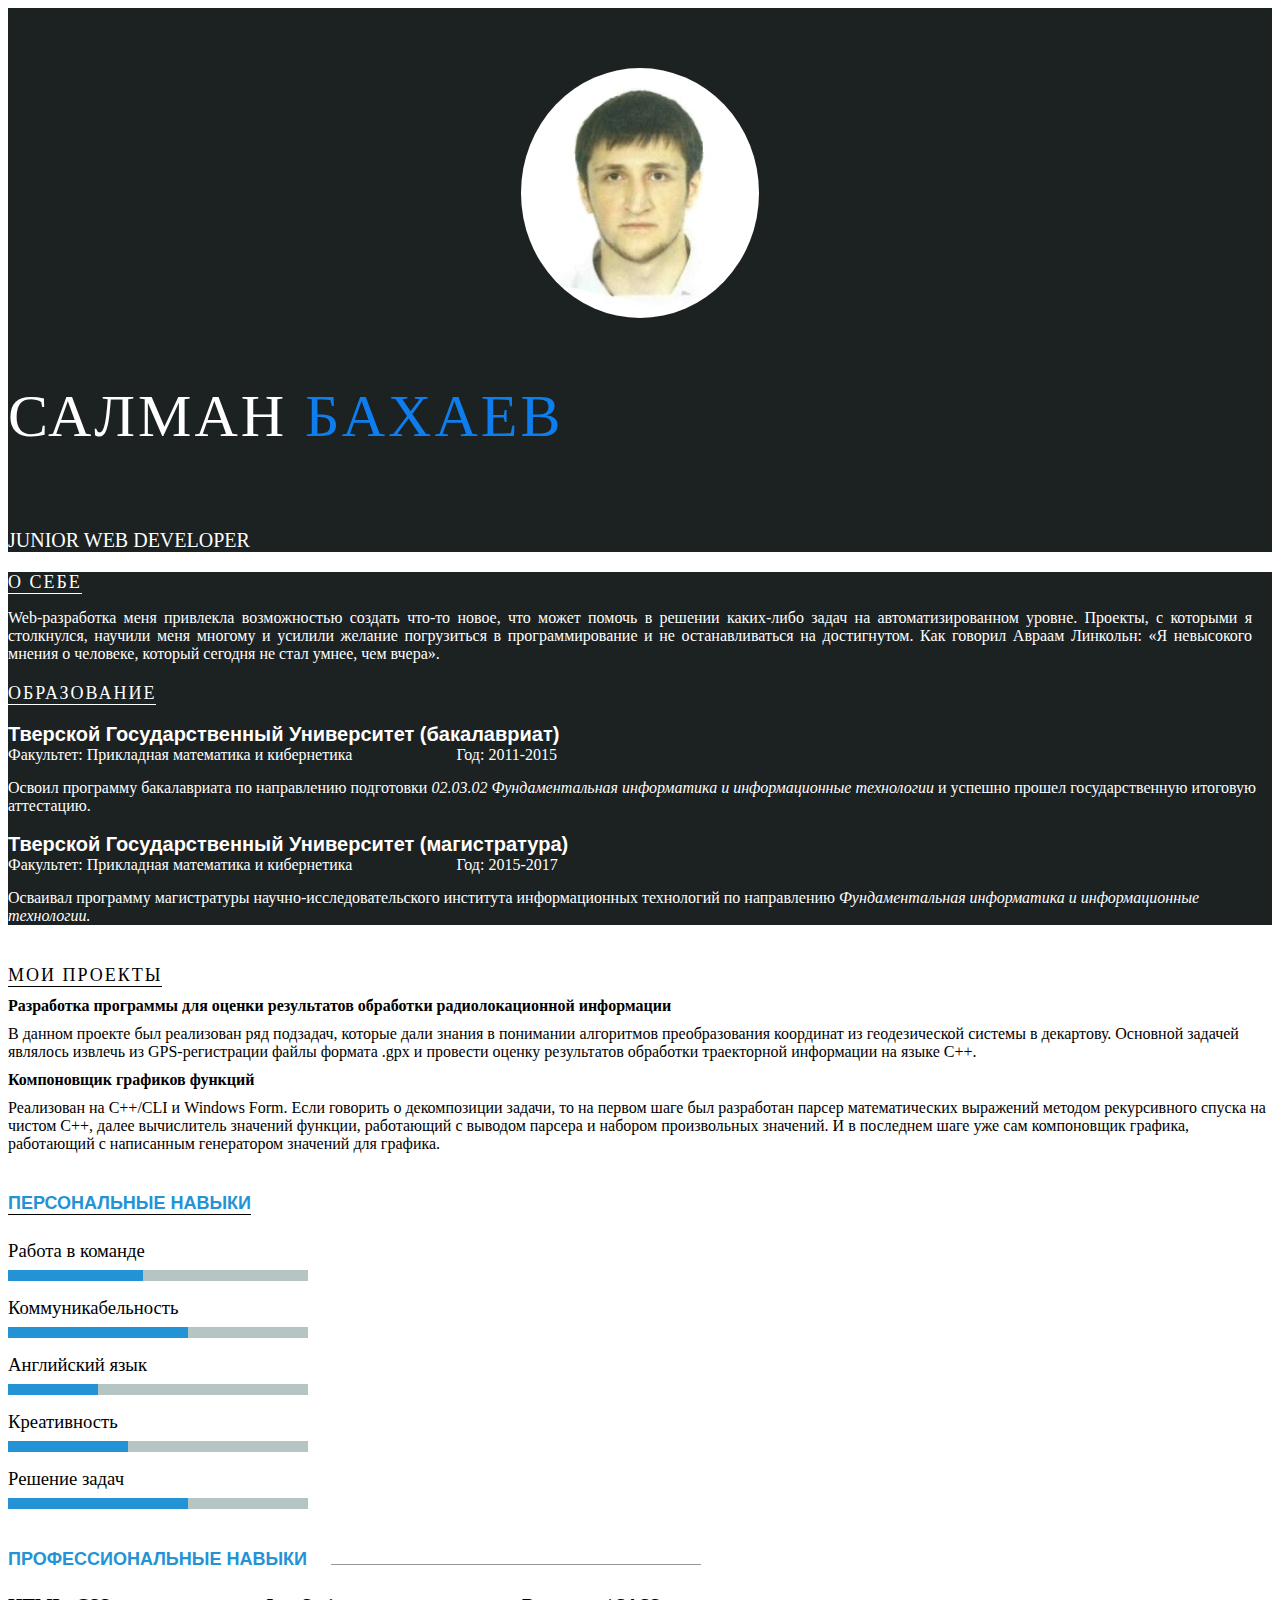
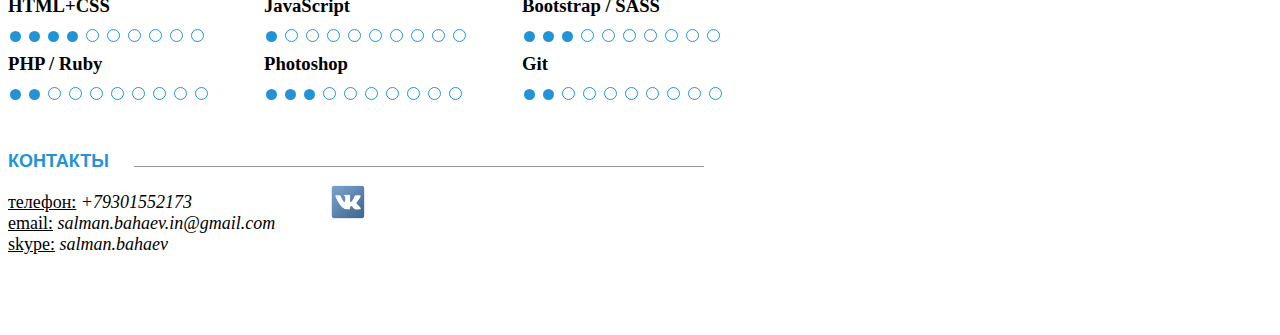
<file: Resume/index.html>
<!DOCTYPE html>
<html lang="en">
<head>
	<link rel="stylesheet" href="https://stackpath.bootstrapcdn.com/bootstrap/4.1.3/css/bootstrap.min.css" integrity="sha384-MCw98/SFnGE8fJT3GXwEOngsV7Zt27NXFoaoApmYm81iuXoPkFOJwJ8ERdknLPMO" crossorigin="anonymous">
	<meta name="viewport" content="width=device-width, initial-scale=1">
	<link rel="stylesheet" href="css/index.css">
	<meta charset="UTF-8">
	<title>Salman Bahaev</title>
</head>
<body>

	<header class="header">
		<div class="container">
			<div class="row align-items-center">
				<div class="col-12 col-lg-4">
					<div class="header-wrap">
						<div class="header-wrap_photo">
							<img src="img/photo.jpg" alt="" class="header-wrap_img">
						</div>
					</div>
				</div>
				<div class="col-12 col-lg-8">
					<div class="header-text_table">
						<div class="header-text_title">Салман <span class="header-text_surname">Бахаев</span>
						</div>
						<div class="header-text_subtitle">Junior Web Developer
						</div>
					</div>
				</div>
			</div>	
		</div>
	</header>

	<div class="header">
		<div class="container">
			<div class="row align-items-center">
				<div class="col-12 col-lg-4">
					<div class="header-wrap_second">
						<div class="header-wrap_about">
							<div class="header-wrap_title">О себе
							</div>
							<div class="header-wrap_desc">Web-разработка меня привлекла возможностью создать что-то новое, что может помочь в решении каких-либо задач на автоматизированном уровне. Проекты, с которыми я столкнулся, научили меня многому и усилили желание погрузиться в программирование и не останавливаться на достигнутом. Как говорил Авраам Линкольн: «Я невысокого мнения о человеке, который сегодня не стал умнее, чем вчера».
							</div>
						</div>
					</div>
				</div>
				<div class="col-12 col-lg-8">
					<div class="header-text indention_bottom">
						<div class="header-text_titleinfo">Образование
						</div>
						<div class="header-text_desc">
							<div class="header-text_desc_title">Тверской Государственный Университет (бакалавриат)
							</div>
							<div class="header-text_desc_education">
								<span class="faculty-text_bold">Факультет:</span> <span class="faculty-title"> Прикладная математика и кибернетика</span> <span class="faculty-year"><span class="faculty-text_bold">Год:</span> 2011-2015</span>
							</div>
							<div class="header-text_desc_info">Освоил программу бакалавриата по направлению подготовки <span class="header-text_desc_info_direction">02.03.02 Фундаментальная информатика и информационные технологии</span> и успешно прошел государственную итоговую аттестацию.
							</div>
							<div class="header-text_desc_title">Тверской Государственный Университет (магистратура)
							</div>
							<div class="header-text_desc_education">
								<span class="faculty-title"><span class="faculty-text_bold">Факультет:</span> Прикладная математика и кибернетика</span> <span class="faculty-year"><span class="faculty-text_bold">Год:</span> 2015-2017</span>
							</div>
							<div class="header-text_desc_info">Осваивал программу магистратуры научно-исследовательского института информационных технологий по направлению <span class="header-text_desc_info_direction">Фундаментальная информатика и информационные технологии.</span>
							</div>
						</div>
					</div>
				</div>
			</div>	
		</div>
	</div>

	<div class="section">
		<div class="container">
			<div class="row">
				<div class="col-12 col-lg-4">
					<div class="section-wrap_title">Мои проекты</div>
				</div>
			</div>
		</div>
	</div>
	<div class="section">
		<div class="container">
			<div class="row">
				<div class="col-12 col-lg-4">
					<div class="section-wrap_subtitle">Разработка программы для оценки результатов обработки радиолокационной информации
					</div>
				</div>
				<div class="col-12 col-lg-8">
					<div class="section-wrap_titleinfo">В данном проекте был реализован ряд подзадач, которые дали знания в понимании алгоритмов преобразования координат из геодезической системы в декартову. Основной задачей являлось извлечь из GPS-регистрации файлы формата .gpx и провести оценку результатов обработки траекторной информации на языке C++.
					</div>
				</div>
			</div>
		</div>
	</div>
	
	<div class="section indention_bottom">
		<div class="container">
			<div class="row">
				<div class="col-12 col-lg-4">
					<div class="section-wrap_subtitle">Компоновщик графиков функций
					</div>
				</div>
				<div class="col-12 col-lg-8">
					<div class="section-wrap_titleinfo">Реализован на C++/CLI и Windows Form. Если говорить о декомпозиции задачи, то на первом шаге был разработан парсер математических выражений методом рекурсивного спуска на чистом С++, далее вычислитель значений функции, работающий с выводом парсера и набором произвольных значений. И в последнем шаге уже сам компоновщик графика, работающий с написанным генератором значений для графика.
					</div>
				</div>
			</div>
		</div>
	</div>
	<div class="footer">
		<div class="container">
			<div class="row">
				<div class="col-12 col-lg-4">
					<div class="footer-wrap_personal indention_bottom">
						<div class="footer-wrap_personal_title">
							Персональные навыки
						</div>
						<div class="footer-wrap_personal_desc">
							<div class="footer-wrap_personal_teamwork">
								<div class="footer-wrap_personal_teamwork_title">Работа в команде</div>
								<div class="footer-wrap_personal_teamwork_desc"></div>
							</div>
							<div class="footer-wrap_personal_sociability">
								<div class="footer-wrap_personal_sociability_title">Коммуникабельность</div>
								<div class="footer-wrap_personal_sociability_desc"></div>
							</div>
							<div class="footer-wrap_personal_english">
								<div class="footer-wrap_personal_english_title">Английский язык</div>
								<div class="footer-wrap_personal_english_desc"></div>
							</div>
							<div class="footer-wrap_personal_creativity">
								<div class="footer-wrap_personal_creativity_title">Креативность</div>
								<div class="footer-wrap_personal_creativity_desc"></div>
							</div>
							<div class="footer-wrap_personal_tasks">
								<div class="footer-wrap_personal_tasks_title">Решение задач</div>
								<div class="footer-wrap_personal_tasks_desc"></div>
							</div>
						</div>
					</div>
				</div>

				<div class="col-12 col-lg-8">
					<div class="footer-wrap_professional">
						<div class="footer-wrap_professional_desc">
							<div class="footer-wrap_professional_line">
								<div class="footer-wrap_professional_desctitle">Профессиональные навыки</div>
								<div class="footer-wrap_professional_descline"></div>
							</div>
							<div class="footer-wrap_professional_descskills_all">

								<div class="footer-wrap_professional_descskills">
									<div class="footer-wrap_professional_descskills_content">
										<div class="descskills_content_title">HTML+CSS</div>
										<div class="descskills_content_skill">
											<div class="descskills_content_skillsize_solid"></div>
											<div class="descskills_content_skillsize_solid"></div>
											<div class="descskills_content_skillsize_solid"></div>
											<div class="descskills_content_skillsize_solid"></div>
											<div class="descskills_content_skillsize_empty"></div>
											<div class="descskills_content_skillsize_empty"></div>
											<div class="descskills_content_skillsize_empty"></div>
											<div class="descskills_content_skillsize_empty"></div>
											<div class="descskills_content_skillsize_empty"></div>
											<div class="descskills_content_skillsize_empty"></div>
										</div>
									</div>
									<div class="footer-wrap_professional_descskills_content">
										<div class="descskills_content_title">PHP / Ruby</div>
										<div class="descskills_content_skill">
											<div class="descskills_content_skillsize_solid"></div>
											<div class="descskills_content_skillsize_solid"></div>
											<div class="descskills_content_skillsize_empty"></div>
											<div class="descskills_content_skillsize_empty"></div>
											<div class="descskills_content_skillsize_empty"></div>
											<div class="descskills_content_skillsize_empty"></div>
											<div class="descskills_content_skillsize_empty"></div>
											<div class="descskills_content_skillsize_empty"></div>
											<div class="descskills_content_skillsize_empty"></div>
											<div class="descskills_content_skillsize_empty"></div>
										</div>
									</div>
								</div> 

								<div class="footer-wrap_professional_descskills">
									<div class="footer-wrap_professional_descskills_content">
										<div class="descskills_content_title">JavaScript</div>
										<div class="descskills_content_skill">
											<div class="descskills_content_skillsize_solid"></div>
											<div class="descskills_content_skillsize_empty"></div>
											<div class="descskills_content_skillsize_empty"></div>
											<div class="descskills_content_skillsize_empty"></div>
											<div class="descskills_content_skillsize_empty"></div>
											<div class="descskills_content_skillsize_empty"></div>
											<div class="descskills_content_skillsize_empty"></div>
											<div class="descskills_content_skillsize_empty"></div>
											<div class="descskills_content_skillsize_empty"></div>
											<div class="descskills_content_skillsize_empty"></div>
										</div>
									</div>
									<div class="footer-wrap_professional_descskills_content">
										<div class="descskills_content_title">Photoshop</div>
										<div class="descskills_content_skill">
											<div class="descskills_content_skillsize_solid"></div>
											<div class="descskills_content_skillsize_solid"></div>
											<div class="descskills_content_skillsize_solid"></div>
											<div class="descskills_content_skillsize_empty"></div>
											<div class="descskills_content_skillsize_empty"></div>
											<div class="descskills_content_skillsize_empty"></div>
											<div class="descskills_content_skillsize_empty"></div>
											<div class="descskills_content_skillsize_empty"></div>
											<div class="descskills_content_skillsize_empty"></div>
											<div class="descskills_content_skillsize_empty"></div>
										</div>
									</div>
								</div> 

								<div class="footer-wrap_professional_descskills">
									<div class="footer-wrap_professional_descskills_content">
										<div class="descskills_content_title">Bootstrap / SASS</div>
										<div class="descskills_content_skill">
											<div class="descskills_content_skillsize_solid"></div>
											<div class="descskills_content_skillsize_solid"></div>
											<div class="descskills_content_skillsize_solid"></div>
											<div class="descskills_content_skillsize_empty"></div>
											<div class="descskills_content_skillsize_empty"></div>
											<div class="descskills_content_skillsize_empty"></div>
											<div class="descskills_content_skillsize_empty"></div>
											<div class="descskills_content_skillsize_empty"></div>
											<div class="descskills_content_skillsize_empty"></div>
											<div class="descskills_content_skillsize_empty"></div>
										</div>
									</div>
									<div class="footer-wrap_professional_descskills_content">
										<div class="descskills_content_title">Git</div>
										<div class="descskills_content_skill">
											<div class="descskills_content_skillsize_solid"></div>
											<div class="descskills_content_skillsize_solid"></div>
											<div class="descskills_content_skillsize_empty"></div>
											<div class="descskills_content_skillsize_empty"></div>
											<div class="descskills_content_skillsize_empty"></div>
											<div class="descskills_content_skillsize_empty"></div>
											<div class="descskills_content_skillsize_empty"></div>
											<div class="descskills_content_skillsize_empty"></div>
											<div class="descskills_content_skillsize_empty"></div>
											<div class="descskills_content_skillsize_empty"></div>
										</div>
									</div>
								</div> 
							</div>
						</div>

						<div class="footer-wrap_contacts">
							<div class="footer-wrap_contacts_titleline">
								<div class="footer-wrap_contacts_title">Контакты</div>
								<div class="footer-wrap_contacts_line"></div>
							</div>

							<div class="footer-wrap_contactsfull">
								<div class="footer-wrap_contacts_descinfo">
										<span class="contacts_underline">телефон:</span> +79301552173<br><span class="contacts_underline">email:</span> salman.bahaev.in@gmail.com<br>
										<span class="contacts_underline">skype:</span> salman.bahaev
								</div>
								<div class="footer-wrap_contacts_desclink">
									<div class="desclink_vkontakte">
										<a class="link" href="https://vk.com/id20939596" target="_blank">
											<img class="vkontakte" src="img/vkontakte.png" alt="" title="Vkontakte">
										</a>
									</div>
								</div>
							</div>
						</div>
					</div>
				</div>
			</div>
		</div>
	</div>
</body>
</html>
</file>
<file: Resume/css/index.css>
* {
  transition: all .2s;
}

.header {
  color: #fff;
  background: #1c2122; }

.header-wrap {
  background-color: #1c2122;
  padding-top: 60px; }

.header-wrap_photo {
  width: 239px;
  margin: 0 auto; }

.header-wrap_img {
  height: 250px;
  border-radius: 50%; }

.header-wrap_second {
  background-color: #1c2122; }

.header-wrap_about {
  margin-right: 20px; }

.header-wrap_title {
  letter-spacing: 2px;
  margin-top: 20px;
  font-size: 18px;
  font-family: Tahoma;
  text-transform: uppercase;
  display: table;
  border-bottom: 1px #fff solid; }

.header-wrap_desc {
  margin-top: 15px;
  text-align: justify; }

.header-text_surname {
  color: #0e7ded; }

.header-text_title {
  padding-top: 60px;
  width: 100%;
  height: 132px;
  color: #fff;
  text-transform: uppercase;
  font-family: Tahoma;
  font-size: 60px;
  font-weight: 400;
  letter-spacing: 3px; }

.header-text_subtitle {
  font-size: 20px;
  text-transform: uppercase;
  margin-top: 15px; }

.header-text_titleinfo {
  letter-spacing: 2px;
  margin-top: 20px;
  font-size: 18px;
  font-family: Tahoma;
  text-transform: uppercase;
  display: table;
  border-bottom: 1px #fff solid; }

.header-text_desc_title {
  font-family: Arial;
  font-size: 20px;
  margin-top: 18px;
  font-weight: 600; }

.faculty-year {
  margin-left: 100px; }

.faculty-text_bold {
  font-weight: 500; }

.header-text_desc_info {
  margin-top: 15px; }

.header-text_desc_info_direction {
  font-style: italic; }

.section-wrap_title {
  letter-spacing: 2px;
  margin-top: 40px;
  font-size: 18px;
  font-family: Tahoma;
  text-transform: uppercase;
  display: table;
  border-bottom: 1px solid #000; }

.section-wrap_subtitle {
  font-weight: 600;
  margin-top: 10px; }

.section-wrap_titleinfo {
  margin-top: 10px; }

.indention_bottom {
  margin-bottom: 40px; }

.footer-wrap_personal_title {
  font-weight: bold;
  font-size: 18px;
  font-family: Arial;
  text-transform: uppercase;
  display: table;
  color: #2393d6;
  border-bottom: 1px solid #000;
  margin-bottom: 25px; }

.footer-wrap_personal_desc {
  font-family: Tahoma;
  font-size: 14pt;
  /*Personal Skills Desc */ }

.footer-wrap_personal_teamwork_desc,
.footer-wrap_personal_sociability_desc,
.footer-wrap_personal_english_desc,
.footer-wrap_personal_creativity_desc,
.footer-wrap_personal_tasks_desc {
  margin: 8px 0 16px 0;
  height: 11px;
  width: 300px;
  background: #b5c5c4; }

.footer-wrap_personal_teamwork_desc:after {
  content: "";
  display: block;
  height: 11px;
  width: 45%;
  background: #2393d6; }

.footer-wrap_personal_sociability_desc:after {
  content: "";
  display: block;
  height: 11px;
  width: 60%;
  background: #2393d6; }

.footer-wrap_personal_english_desc:after {
  content: "";
  display: block;
  height: 11px;
  width: 30%;
  background: #2393d6; }

.footer-wrap_personal_creativity_desc:after {
  content: "";
  display: block;
  height: 11px;
  width: 40%;
  background: #2393d6; }

.footer-wrap_personal_tasks_desc:after {
  content: "";
  display: block;
  height: 11px;
  width: 60%;
  background: #2393d6; }

.footer-wrap_professional_desc {
  margin-bottom: 25px; }

.footer-wrap_professional_desctitle {
  font-weight: bold;
  font-size: 18px;
  font-family: Arial;
  text-transform: uppercase;
  display: inline-block;
  color: #2393d6;
  margin: 0 20px 20px 0; }

.footer-wrap_professional_descline {
  display: inline-block;
  width: 370px;
  height: 1px;
  background: #959595; }

.footer-wrap_professional_descskills {
  display: inline-block; }

.footer-wrap_professional_descskills_content {
  margin: 5px 0; }

.descskills_content_title {
  font-size: 14pt;
  font-weight: 600; }

.descskills_content_skill {
  margin: 10px 50px 0 0; }

.descskills_content_skillsize_solid {
  display: inline-block;
  margin: 2px;
  background: #2393d6;
  border-radius: 50%;
  height: 11px;
  width: 11px; }

.descskills_content_skillsize_empty {
  display: inline-block;
  margin: 2px;
  border: 1px #2393d6 solid;
  border-radius: 50%;
  height: 11px;
  width: 11px; }

.footer-wrap_contacts {
  font-weight: bold;
  font-size: 18px;
  font-family: Arial;
  text-transform: uppercase;
  display: table;
  color: #2393d6;
  margin-bottom: 60px; }

.footer-wrap_contacts_title {
  display: inline-block;
  margin: 15px 20px 0 0; }

.footer-wrap_contacts_line {
  display: inline-block;
  width: 570px;
  height: 1px;
  background: #959595 }

.footer-wrap_contacts_descinfo {
  display: inline-block;
  font-weight: 300;
  font-size: 18px;
  font-style: italic;
  font-family: none;
  text-transform: none;
  color: #000;
  margin: 20px 40px 20px 0; }

.footer-wrap_contacts_desclink {
  position: relative;
  top: -30px;
  display: inline-block; }

.desclink_vkontakte {
  width: 50px;
  margin: 0 10px;
  display: inline-block; }

.contacts_underline {
  text-decoration: underline;
  font-style: normal; }

.vkontakte {
  width: 36px; }

@media (max-width: 1199px){
  .footer-wrap_personal_teamwork_desc,
  .footer-wrap_personal_sociability_desc,
  .footer-wrap_personal_english_desc,
  .footer-wrap_personal_creativity_desc,
  .footer-wrap_personal_tasks_desc {
    margin: 8px 0 16px 0;
    height: 11px;
    width: 260px;
    background: #b5c5c4; }

  .footer-wrap_professional_descline {
    display: inline-block;
    width: 270px;
    height: 1px;
    background: #959595; }

  .footer-wrap_contacts_line {
    display: inline-block;
    width: 460px;
    height: 1px;
    background: #959595; }

  .footer-wrap_professional_descskills_content {
    display: inline-block;
  }

  .header-wrap_about {
    margin-right: 10px;
    margin-bottom: 20px; }
}

@media (max-width: 991px) {
  .container {
    max-width: 90vw;
  }
  .header-text_title {
    text-align: center;
    font-size: 48px;
  }
  .header-text_subtitle {
    text-align: center; }
  .header-text_titleinfo, 
  .header-wrap_title {
    font-size: 20px;
    margin: 20px auto 0 auto;
    font-weight: 600;
  }
  .header-wrap_desc {
    font-size: 17px;
  }
  .header-text_desc_title {
    text-align: center;
    font-family: Arial;
    font-size: 24px;
    font-weight: 500;
  }
  .header-text_desc_education {
    font-size: 19px;
    text-align: center;
  }
  .faculty-year {
    margin-left: 10px; 
  }
  .header-text_desc_info {
    margin-top: 15px;
    font-size: 17px;
    margin-bottom: 30px;
  }
  
  .section-wrap_title {
    font-size: 25px;
    margin-bottom: 10px;
    margin-left: 40px;
  }
  .section-wrap_subtitle {
    font-size: 21px;
    text-align: center;
    margin-top: 15px;
  }
  .section-wrap_titleinfo {
    text-align: justify;
    font-size: 17px;
  }
  .footer-wrap_personal_title {
    font-size: 24px;
  }
  .footer-wrap_personal_desc {
    font-size: 18pt;
  }
  .footer-wrap_personal_teamwork_desc,
  .footer-wrap_personal_sociability_desc,
  .footer-wrap_personal_english_desc,
  .footer-wrap_personal_creativity_desc,
  .footer-wrap_personal_tasks_desc {
    width: 440px;
  }
  .footer-wrap_professional_desctitle {
    font-size: 24px;
  }
  .footer-wrap_professional_descline {
    display: inline-block;
    width: 220px;
    height: 1px;
    background: #959595;
  }
  .descskills_content_title {
    font-size: 17pt;
  }
  .descskills_content_skillsize_solid,
  .descskills_content_skillsize_empty {
    margin: 4px;
    height: 15px;
    width: 15px;
  }
  .footer-wrap_professional_descskills_content {
    display: inline-block;
  }
  .footer-wrap_contacts_title {
    font-size: 24px;
  }
  .footer-wrap_contacts_line {
    display: inline-block;
    width: 480px;
    height: 1px;
    background: #959595;
  }
  .footer-wrap_contacts_descinfo {
    font-size: 19px;
  }
}

@media (max-width: 767px){
  .footer-wrap_professional_descline {
    display: none;
  }
  .footer-wrap_contacts_line {
    display: inline-block;
    width: 330px;
    height: 1px;
    background: #959595;
  }
  .descskills_content_title {
    font-size: 16pt;
  }
  .descskills_content_skillsize_solid,
  .descskills_content_skillsize_empty {
    margin: 2px;
    height: 13px;
    width: 13px;
  }
}
@media (max-width: 686px) {
  .faculty-year {
    margin-left: 0px; 
    display: block;
  }
}

@media (max-width: 615px) {
  .footer-wrap_personal_title,
  .footer-wrap_contacts_title,
  .footer-wrap_professional_desctitle {
    font-size: 20px;
}
  .descskills_content_title {
    font-size: 14pt;
  }
  .descskills_content_skill {
    margin: 10px 20px 0 0;
}
  .descskills_content_skillsize_solid,
  .descskills_content_skillsize_empty {
    margin: 2px;
    height: 11px;
    width: 11px;
  }
  .footer-wrap_contacts_line {
    display: inline-block;
    width: 240px;
    height: 1px;
    background: #959595;
  }
}

@media (max-width: 596px) {
  .header-text_title {
    padding-top: 25px;
    height: 70px;
    color: #fff;
    font-family: Tahoma;
    font-size: 40px;
  }
}
@media (max-width: 533px) {
  .footer-wrap_personal_teamwork_desc,
  .footer-wrap_personal_sociability_desc,
  .footer-wrap_personal_english_desc,
  .footer-wrap_personal_creativity_desc,
  .footer-wrap_personal_tasks_desc {
    width: 400px;
  }
}

@media (max-width: 506px) {
  .container {
    max-width: 98vw;
  }
  .header-text_title {
    letter-spacing: 1px;
}
  .header-wrap_about {
    margin-right: 0;
    margin-bottom: 5px;
}
  .header-text_title {
    font-size: 37px;
}
  .header-text_desc_title {
    text-align: center;
    font-family: Arial;
    font-size: 21px;
    font-weight: 500;
    line-height: normal;
  }
  .header-text_desc_education {
    font-size: 17px;
    text-align: center;
  }
  .header-wrap_desc {
    font-size: 15px;
}
  .header-text_desc_info {
    margin-top: 15px;
    font-size: 15px;
    margin-bottom: 30px;
    text-align: justify;
  }
  .header-text_titleinfo, 
  .header-wrap_title {
    font-weight: 500;
  }
  .section-wrap_title {
    font-size: 22px;
    margin-bottom: 0;
    margin-left: 10px;
  }
  .section-wrap_subtitle {
    font-size: 19px;
  }
  .section-wrap_titleinfo {
    font-size: 15px;
  }
  .footer-wrap_personal_title,
  .footer-wrap_contacts_title, 
  .footer-wrap_professional_desctitle {
    font-size: 19px;
  }
  .footer-wrap_personal_desc {
    font-size: 14pt;
  }
  .footer-wrap_personal_teamwork_desc, 
  .footer-wrap_personal_sociability_desc, 
  .footer-wrap_personal_english_desc, 
  .footer-wrap_personal_creativity_desc, 
  .footer-wrap_personal_tasks_desc {
    margin: 4px 0 10px 0;
    height: 11px;
    width: 280px;
    background: #b5c5c4;
  }
  .descskills_content_skillsize_solid,
  .descskills_content_skillsize_empty {
    margin: 5px;
    height: 14px;
    width: 14px;
  }
  .descskills_content_skill {
    margin: 3px 0 0 0;
  }
  .footer-wrap_professional_descskills_content {
    margin: 0;
  }
  .footer-wrap_contacts_line {
    width: 180px;
  }
  .footer-wrap_contacts_desclink {
    top: 0;
  }

}

@media (max-width: 413px) {
  .header-text_title {
    font-size: 32px;
}
}

@media (max-width: 375px){
  .header-text_title {
    font-size: 30px;
  }
@media (max-width: 359px){
  .container {
    max-width: 100vw;
  }
  .descskills_content_skillsize_solid, 
  .descskills_content_skillsize_empty {
    margin: 4px;
    height: 14px;
    width: 14px;
  }
  .footer-wrap_personal_teamwork_desc, 
  .footer-wrap_personal_sociability_desc, 
  .footer-wrap_personal_english_desc, 
  .footer-wrap_personal_creativity_desc, 
  .footer-wrap_personal_tasks_desc {
    margin: 4px 0 10px 0;
    height: 11px;
    width: 268px;
    background: #b5c5c4;
  }
  .footer-wrap_contacts_line {
    width: 140px;
  }
  .footer-wrap_contacts_descinfo {
    font-size: 15px;
  }
  .header-text_title {
    font-size: 26px;
}
  .header-text_subtitle {
    font-size: 17px;
    margin-top: 0;
  }
  
}
/*# sourceMappingURL=index.css.map */
</file>
